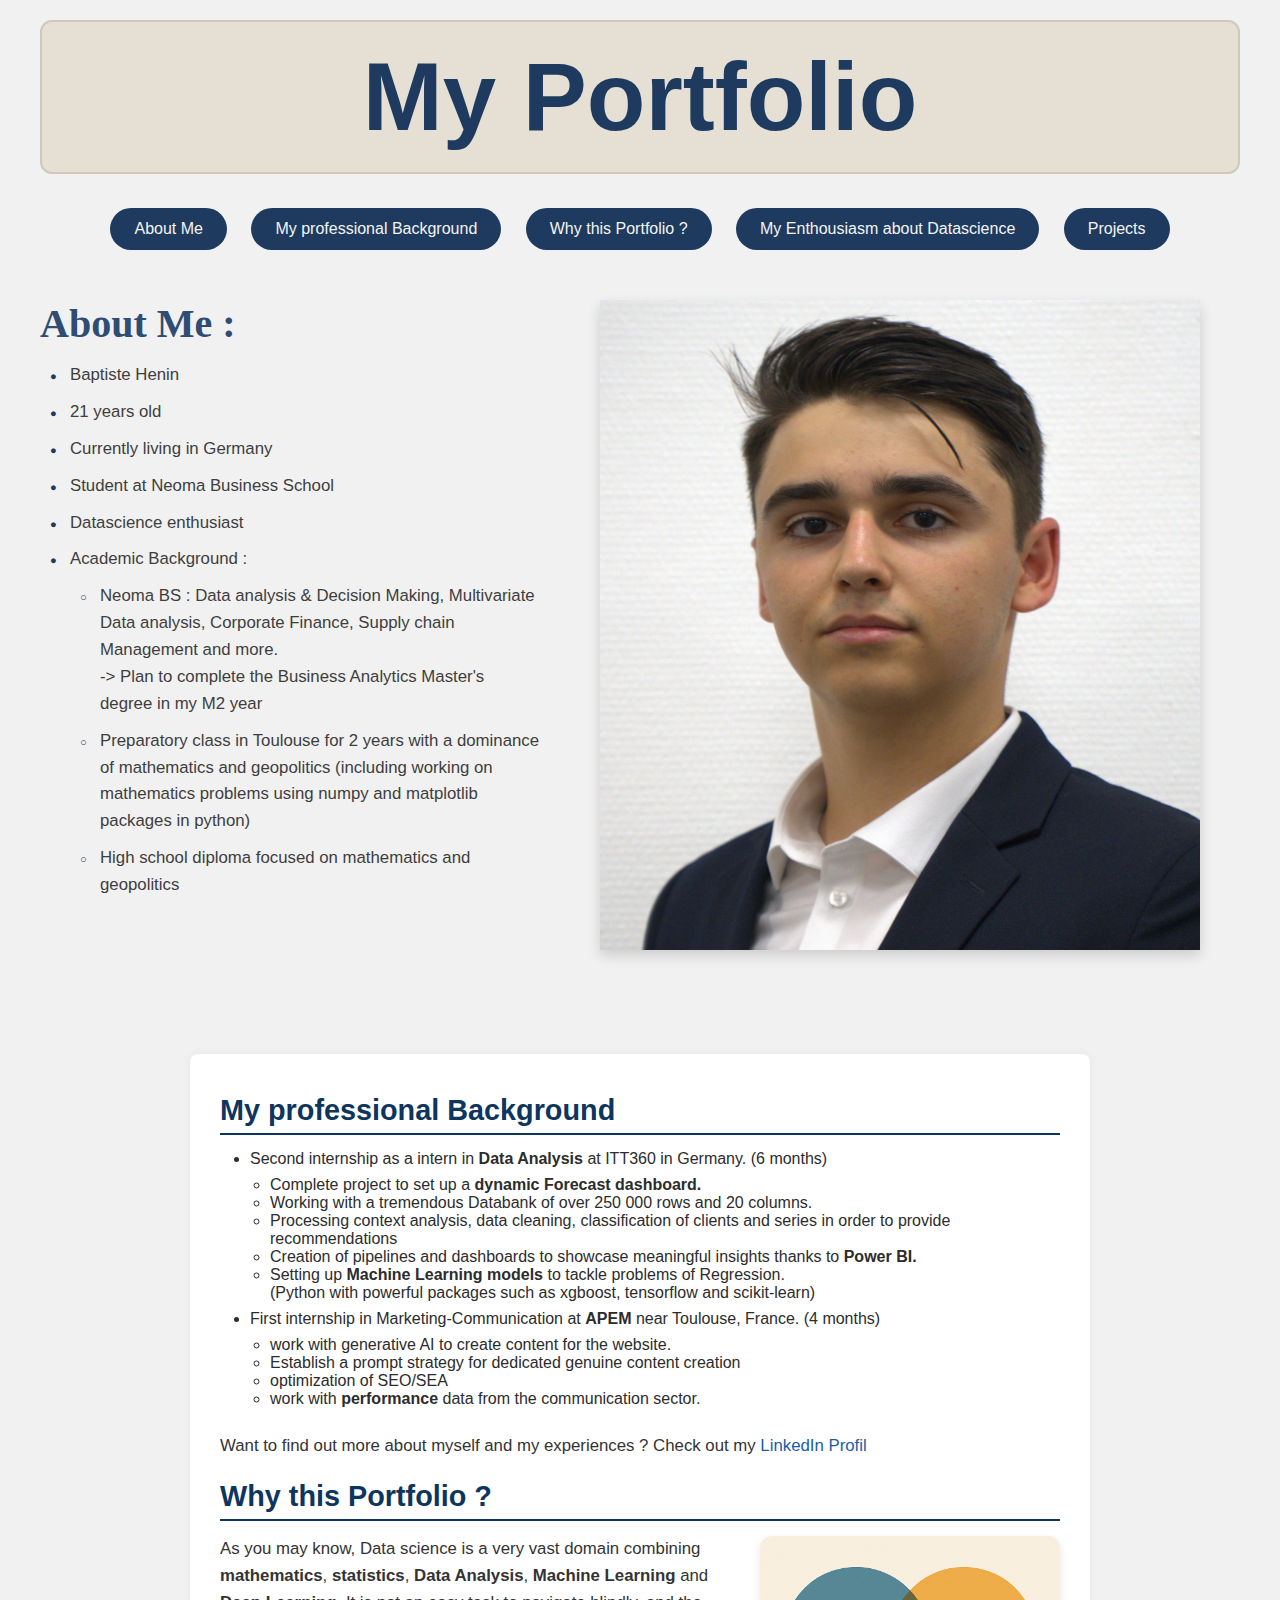
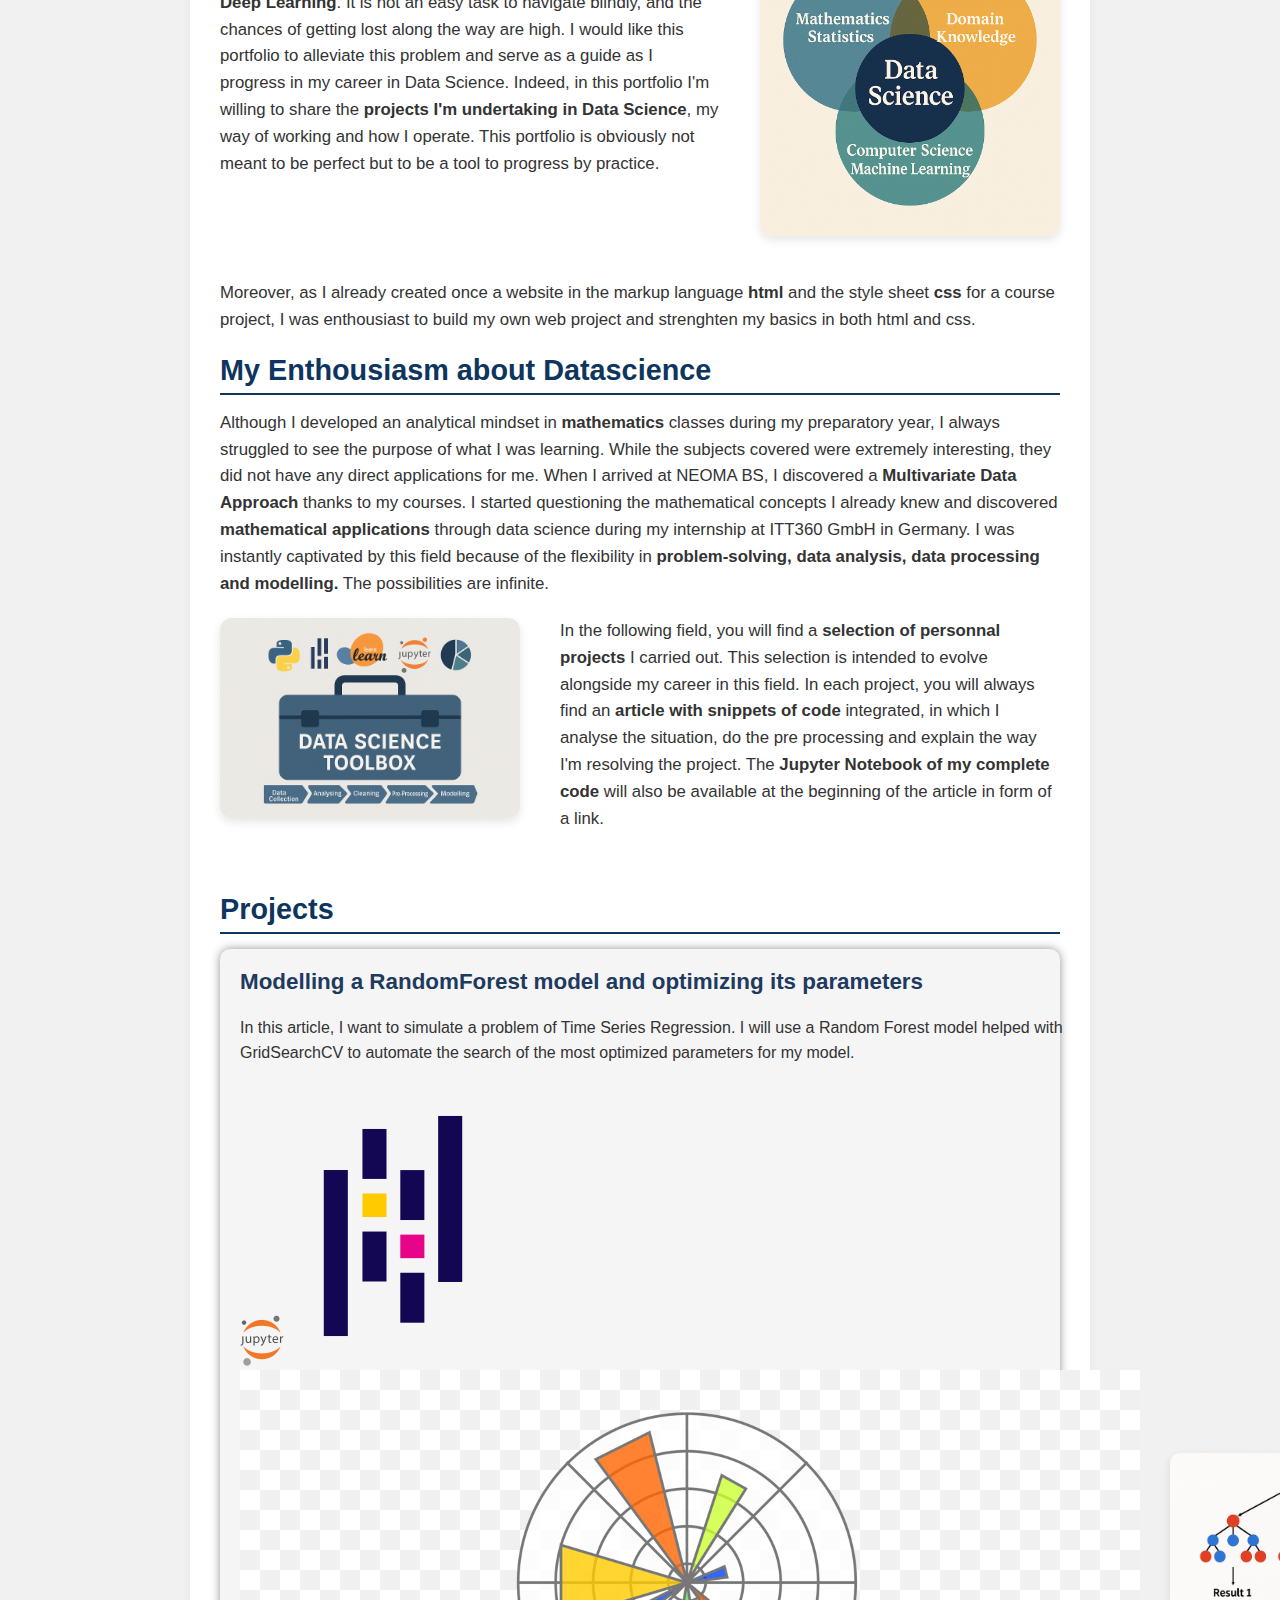
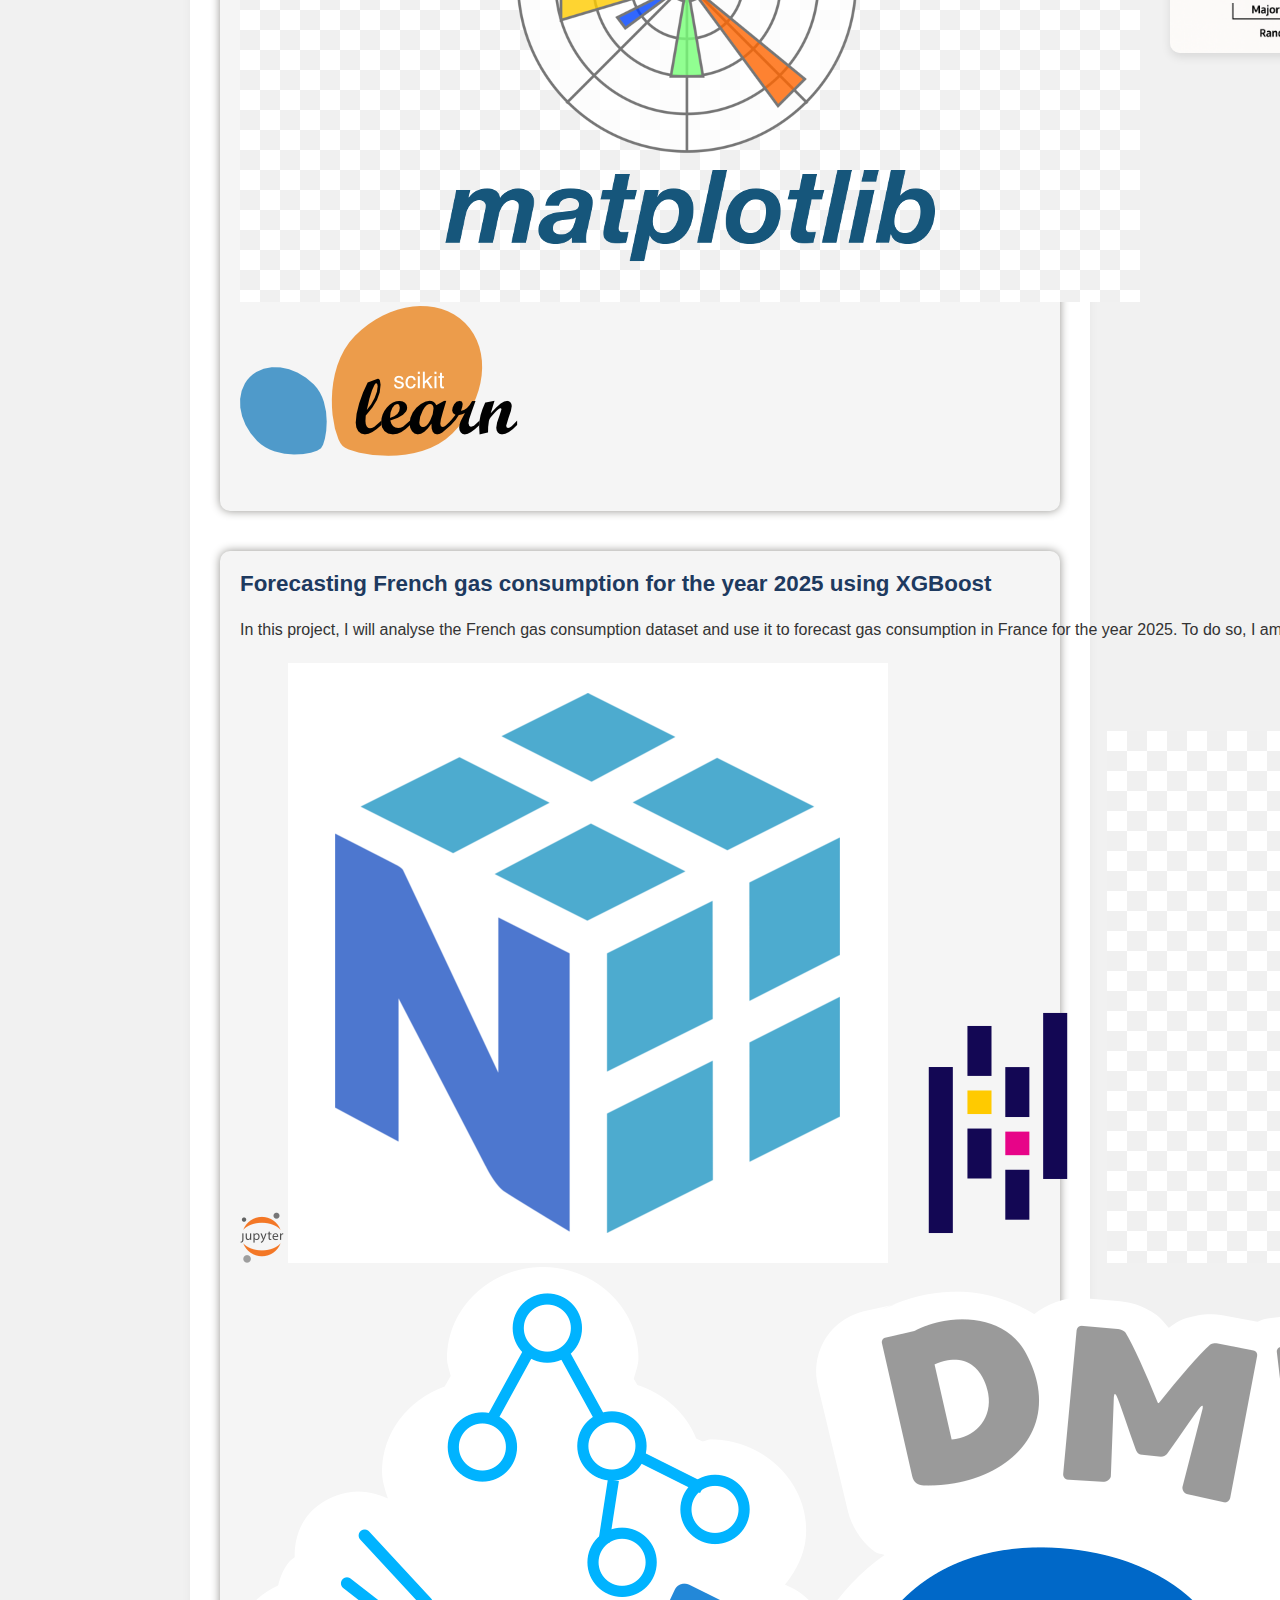
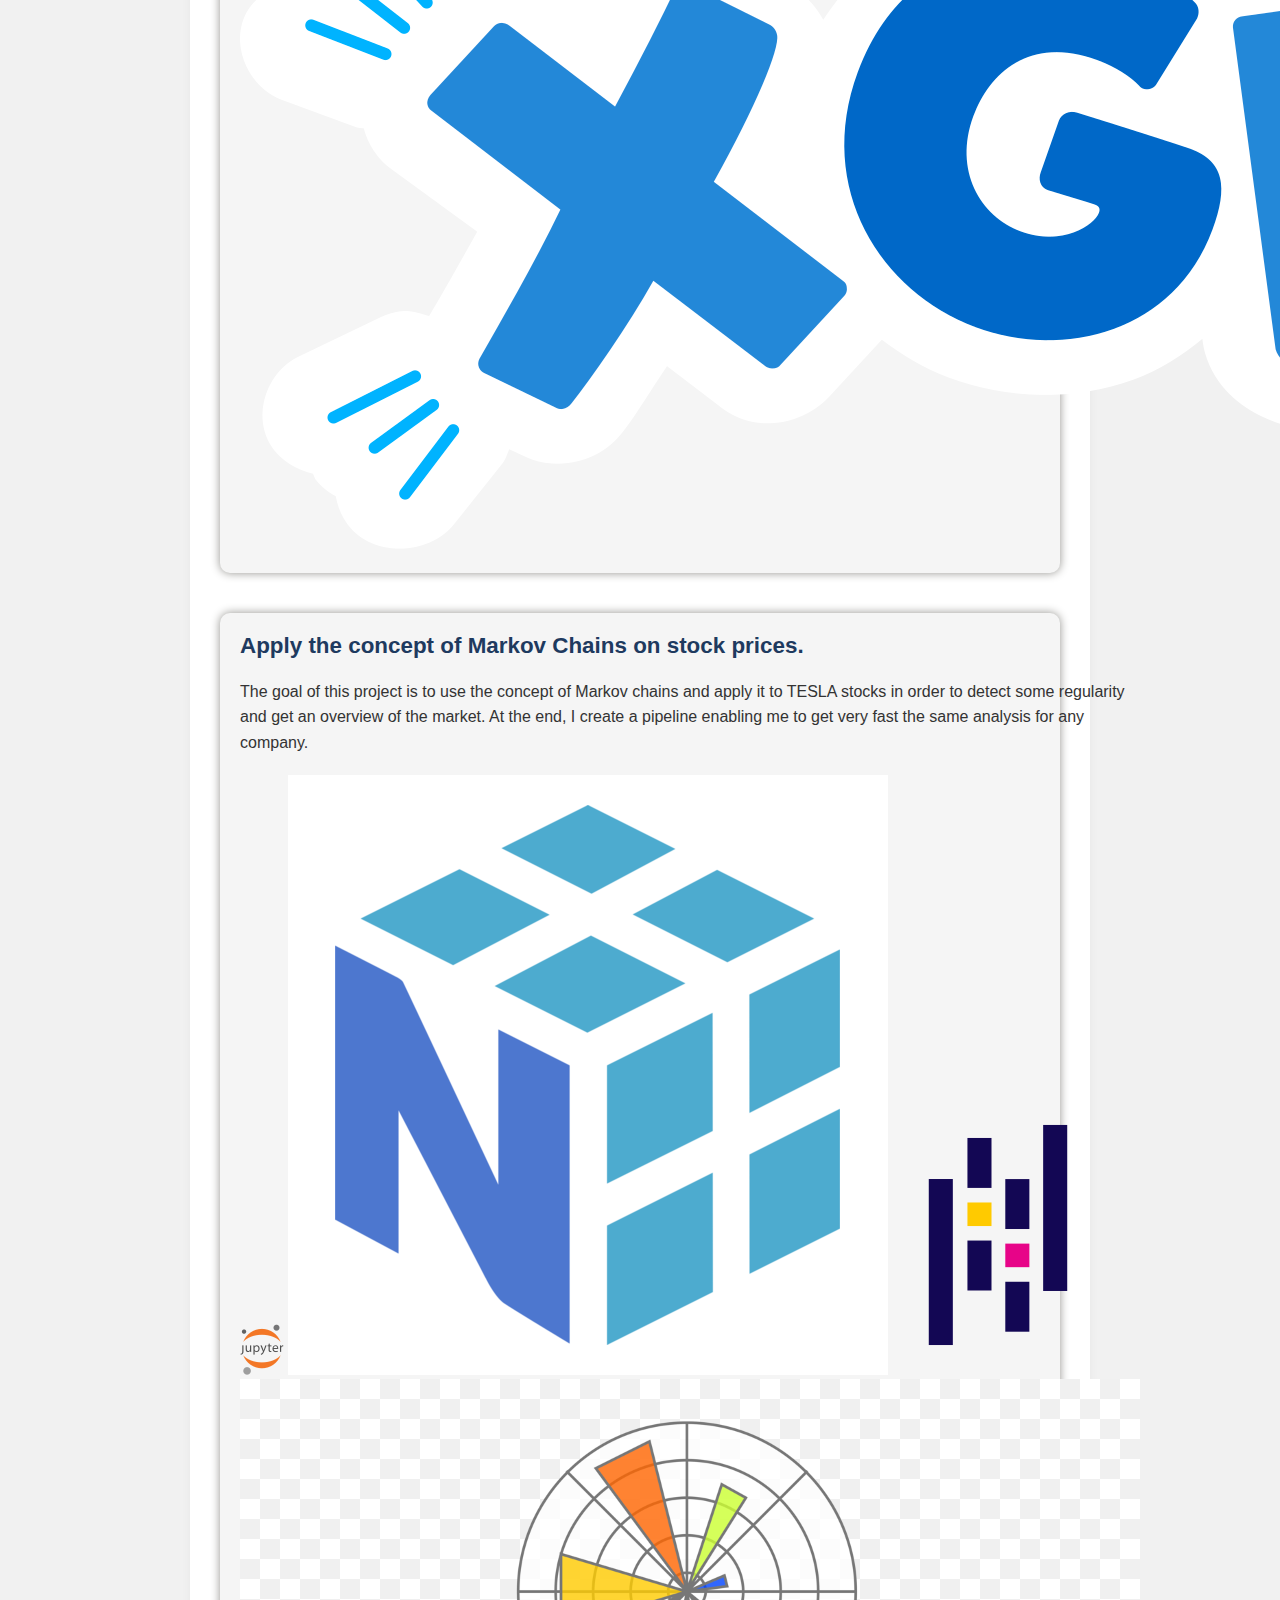
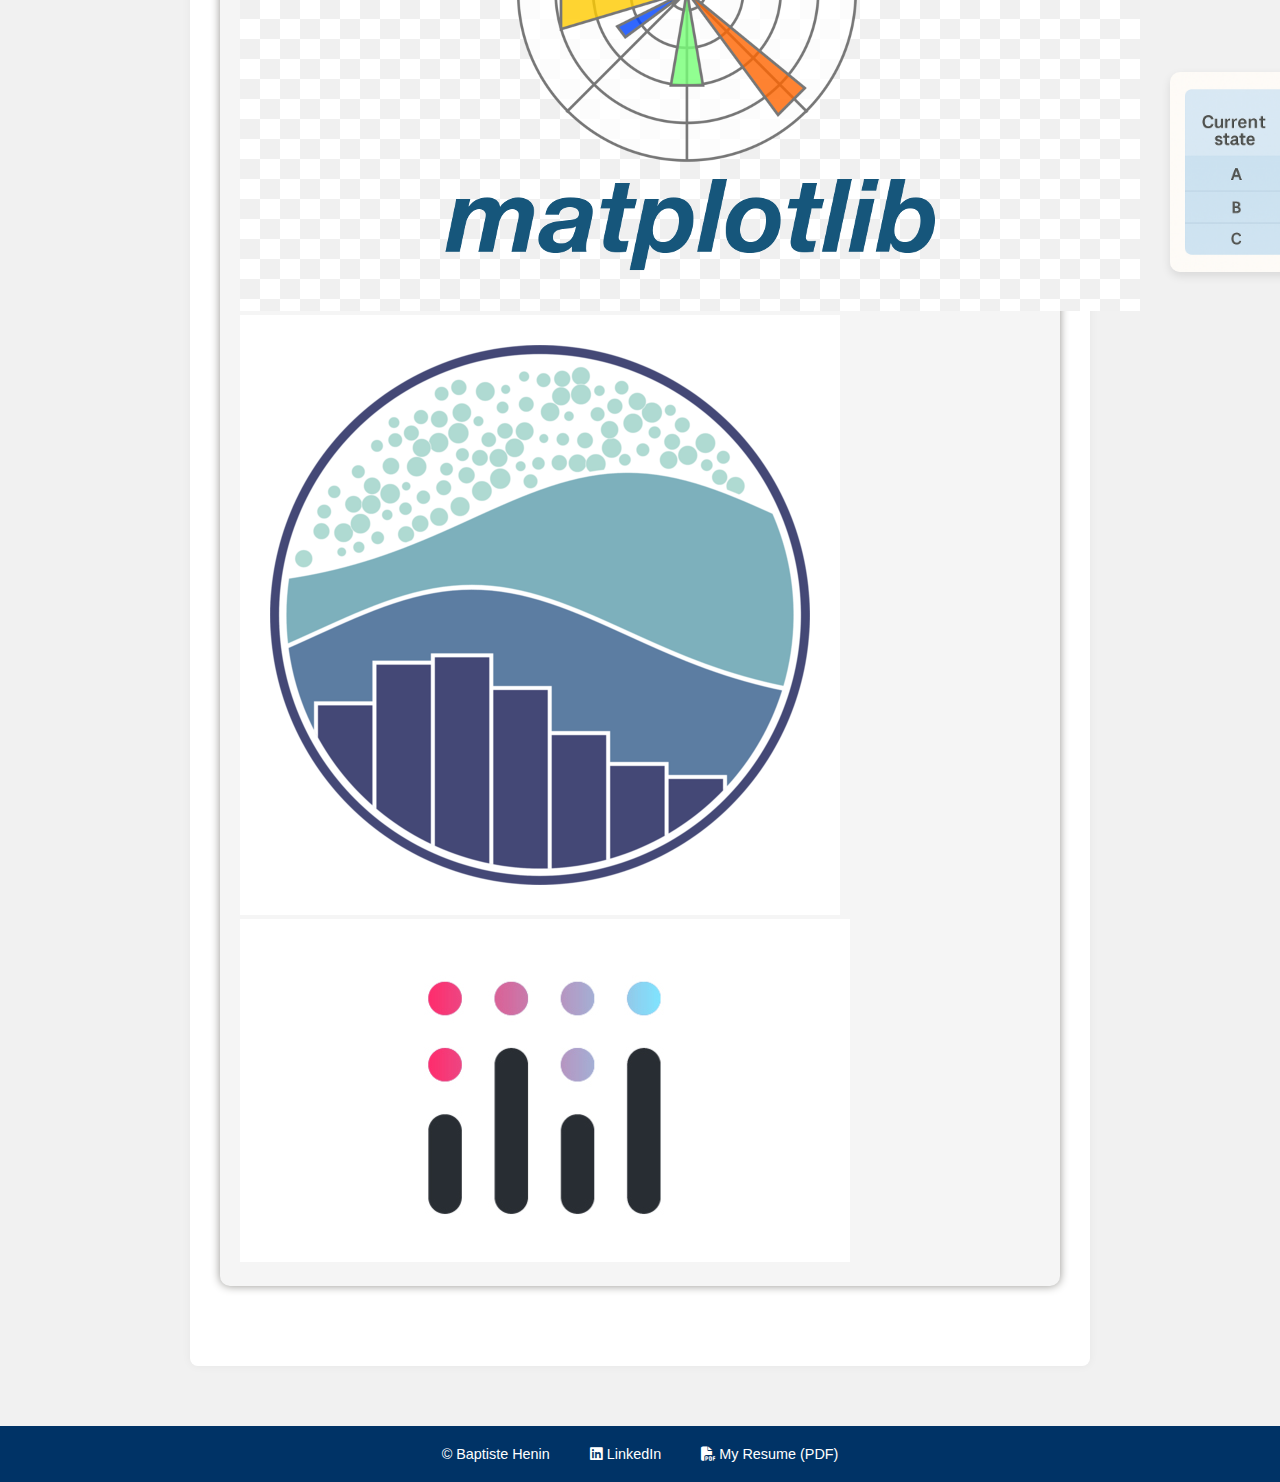
<file: index.html>
<!DOCTYPE html>
<html lang="en">
<head>
  <meta charset="UTF-8">
  <meta name="viewport" content="width=device-width, initial-scale=1.0">
  <title>My Portfolio : Baptiste Henin</title>
  <link rel="stylesheet" href="css/style.css">
  <link rel="icon" type="image/x-icon" href="annex/annex_index/favicon__.ico">
  <link rel="stylesheet" href="https://cdnjs.cloudflare.com/ajax/libs/font-awesome/6.5.0/css/all.min.css">
</head>
<body>
  <header>
    <h1>My Portfolio</h1>
    <br><br><br>
    <nav clas="nav_index.html">
      <a href="#About_Me">About Me</a>
      <a href="#My_Professional_Background">My professional Background</a>
      <a href="#Why_this_Portfolio">Why this Portfolio ?</a>
      <a href="#Enthousiasm_about_Datascience">My Enthousiasm about Datascience</a>
      <a href="#Projects">Projects</a>
    </nav>
    <div class="header-content">
      <div class="header-text">
        <h2 id="About_Me">About Me :</h2>
        <ul>
          <li>Baptiste Henin</li>
          <li>21 years old</li>
          <li>Currently living in Germany</li>
          <li>Student at Neoma Business School</li>
          <li>Datascience enthusiast</li>
          <li>Academic Background :</li>
          <ul>
            <li>Neoma BS : Data analysis & Decision Making, Multivariate Data analysis, Corporate Finance, Supply chain Management and more.<br>
              -> Plan to complete the Business Analytics Master's degree in my M2 year</li>
            <li>Preparatory class in Toulouse for 2 years with a dominance of mathematics and geopolitics (including working on mathematics problems using numpy and matplotlib packages in python)</li>
            <li>High school diploma focused on mathematics and geopolitics</li>
          </ul>
        </ul>
      </div>
      <div class="header-photo">
        <img src="annex/annex_index/photo_CV_Baptiste_.jpg" alt="Photo de Baptiste Henin">
      </div>
    </div>    
  </header>
  <main>
    <section class="professional_background", id="My_Professional_Background">
      <h2 class="main_h2">My professional Background</h2>
        <ul>
            <li>Second internship as a intern in <b>Data Analysis</b> at ITT360 in Germany. (6 months)</li>
                <ul>
                    <li>Complete project to set up a <b>dynamic Forecast dashboard.</b></li>
                    <li>Working with a tremendous Databank of over 250 000 rows and 20 columns.</li>
                    <li>Processing context analysis, data cleaning, classification of clients and series in order to provide recommendations</li>
                    <li>Creation of pipelines and dashboards to showcase meaningful insights thanks to <b>Power BI.</b></li>
                    <li>Setting up <b>Machine Learning models</b> to tackle problems of Regression.<br>
                    (Python with powerful packages such as xgboost, tensorflow and scikit-learn)</li>
                </ul>
            <li>First internship in Marketing-Communication at <b>APEM</b> near Toulouse, France. (4 months)</li>
                <ul>
                    <li>work with generative AI to create content for the website.</li>
                    <li>Establish a prompt strategy for dedicated genuine content creation</li>
                    <li>optimization of SEO/SEA</li>
                    <li>work with <b>performance</b> data from the communication sector.</li>
                </ul>
        </ul>
        <p>Want to find out more about myself and my experiences ? Check out my <a href="https://www.linkedin.com/in/baptiste-henin/">LinkedIn Profil</a></p>
    </section>
    <section class="Interest_presentation", id="Why_this_Portfolio">
        <h2 class="main_h2">Why this Portfolio ?</h2>
          <div class="illustrated-paragraph">
            <div class="text-left">
              <p>
                As you may know, Data science is a very vast domain combining <b>mathematics</b>, <b>statistics</b>, <b>Data Analysis</b>, <b>Machine Learning</b> and <b>Deep Learning</b>.
                It is not an easy task to navigate blindly, and the chances of getting lost along the way are high.
                I would like this portfolio to alleviate this problem and serve as a guide as I progress in my career in Data Science.
                Indeed, in this portfolio I'm willing to share the <b>projects I'm undertaking in Data Science</b>, my way of working and how I operate.
                This portfolio is obviously not meant to be perfect but to be a tool to progress by practice.<br><br>
              </p>
            </div>
            <div class="illustration-right">
              <img src="annex/annex_index/Data_Science_Illustration.png" alt="Data Science illustration">
            </div>
          </div>
          <p>
              Moreover, as I already created once a website in the markup language <b>html</b> and the style sheet <b>css</b> for a course project,
              I was enthousiast to build my own web project and strenghten my basics in both html and css. 
          </p> 
    </section>
    <section class="Enthousiasm_Datascience", id="Enthousiasm_about_Datascience">
      <h2 class="main_h2">My Enthousiasm about Datascience</h2>
      <p>
        Although I developed an analytical mindset in <b>mathematics</b> classes during my preparatory year, I always struggled to see the purpose of what I was learning.
        While the subjects covered were extremely interesting, they did not have any direct applications for me.
        When I arrived at NEOMA BS, I discovered a <b>Multivariate Data Approach</b> thanks to my courses. 
        I started questioning the mathematical concepts I already knew and discovered <b>mathematical applications</b> through data science during my internship at ITT360 GmbH in Germany.
        I was instantly captivated by this field because of the flexibility in <b>problem-solving, data analysis, data processing and modelling.</b>
        The possibilities are infinite.
      </p>
      <div class="illustrated-paragraph">
        <div class="illustration-right">
          <img src="annex/annex_index/Data_Science_Toolbox.png" alt="Data Science illustration">
        </div>
        <div class="text-left">
          <p>In the following field, you will find a <b>selection of personnal projects</b> I carried out. This selection is intended to evolve alongside my career in this field.
            In each project, you will always find an <b>article with snippets of code</b> integrated, in which I analyse the situation, do the pre processing and explain the way I'm resolving the project.
            The <b>Jupyter Notebook of my complete code</b> will also be available at the beginning of the article in form of a link.
          </p>
        </div>
      </div>
    </section>
    <section class="projects", id="Projects">
      <h2 class="main_h2">Projects</h2>
      <a href="Projects/project1/GridSearchCV + RandomForest.html" class="one-project">
        <h3 class="titre-project">
          Modelling a RandomForest model and optimizing its parameters
        </h3>
        <div class="project-content">
          <div class="description-section">
            <p class="description-project">
              In this article, I want to simulate a problem of Time Series Regression. 
              I will use a Random Forest model helped with GridSearchCV to automate the search of the most optimized parameters for my model.
            </p>
            <div class="tools-used">
              <img src="annex/annex_index/logos/Jupyter_Notebook_logo.png" alt="Jupyter Logo" class="tool-logo">
              <img src="annex/annex_index/logos/Pandas_logo.png" alt="Pandas Logo" class="tool-logo">
              <img src="annex/annex_index/logos/Matplotlib_logo.png" alt="Matplotlib Logo" class="tool-logo">
              <img src="annex/annex_index/logos/scikit-learn-logo.png" alt="Scikit-learn Logo" class="tool-logo">
            </div>
          </div>
          <img src="annex/annex_project1/Illustration_top_article.png" class="image-project">
        </div>
      </a>
      <a href="Projects/project2/XGBoost_Forecating_on_gas_consumption.html" class="one-project">
        <h3 class="titre-project">
          Forecasting French gas consumption for the year 2025 using XGBoost
        </h3>
        <div class="project-content">
          <div class="description-section">
            <p class="description-project">
              In this project, I will analyse the French gas consumption dataset and use it to forecast gas consumption in France for the year 2025.
              To do so, I am going to rely on the model XGBoost. 
            </p>
            <div class="tools-used">
              <img src="annex/annex_index/logos/Jupyter_Notebook_logo.png" alt="Jupyter Logo" class="tool-logo">
              <img src="annex/annex_index/logos/numpy_logo.png" alt="Numpy Logo" class="tool-logo">
              <img src="annex/annex_index/logos/Pandas_logo.png" alt="Pandas Logo" class="tool-logo">
              <img src="annex/annex_index/logos/Matplotlib_logo.png" alt="Matplotlib Logo" class="tool-logo">
              <img src="annex/annex_index/logos/scikit-learn-logo.png" alt="Scikit-learn Logo" class="tool-logo">
              <img src="annex/annex_index/logos/xgboost_logo.png" alt="XGBoost Logo" class="tool-logo">
            </div>
          </div>
          <img src="annex/annex_project2/Illustration_top_article.png" class="image-project">
        </div>
      </a>
      <a href="Projects/project3/Markov_chains.Tesla_stocks.html" class="one-project">
        <h3 class="titre-project">
          Apply the concept of Markov Chains on stock prices.
        </h3>
        <div class="project-content">
          <div class="description-section">
            <p class="description-project">
              The goal of this project is to use the concept of Markov chains and apply it to TESLA stocks in order to detect some regularity and get an overview of the market. 
              At the end, I create a pipeline enabling me to get very fast the same analysis for any company.
            </p>
            <div class="tools-used">
              <img src="annex/annex_index/logos/Jupyter_Notebook_logo.png" alt="Jupyter Logo" class="tool-logo">
              <img src="annex/annex_index/logos/numpy_logo.png" alt="Numpy Logo" class="tool-logo">
              <img src="annex/annex_index/logos/Pandas_logo.png" alt="Pandas Logo" class="tool-logo">
              <img src="annex/annex_index/logos/Matplotlib_logo.png" alt="Matplotlib Logo" class="tool-logo">
              <img src="annex/annex_index/logos/Seaborn_logo.png" alt="Seaborn Logo" class="tool-logo">
              <img src="annex/annex_index/logos/plotly_logo.png" alt="Plotly Logo" class="tool-logo">
            </div>
          </div>
          <img src="annex/annex_project3/Transition_matrix.png" class="image-project">
        </div>
      </a>
    </section>
  </main>
  <footer class="personnal_contact">
    <div class="footer-container">
      <p>&copy; Baptiste Henin</p>
      <p>
        <a href="https://www.linkedin.com/in/baptiste-henin/">
          <i class="fab fa-linkedin"></i> LinkedIn
        </a>
      </p>
      <p>
        <a href="annex/annex_index/Resume_Baptiste_Henin.pdf">
          <i class="fas fa-file-pdf"></i> My Resume (PDF)
        </a>
      </p>
    </div>
  </footer>
</body>
</html>
</file>
<file: css/style.css>
/* === Réinitialisation de base === */
* {
    margin: 0;
    padding: 0;
    box-sizing: border-box;
  }
  
  /* === Corps général === */
  body {
    font-family: 'Segoe UI', Arial, sans-serif;
    background-color: #f1f1f1; /* gris très clair */
    color: #2c2c2c;
  }
  
  /* === HEADER === */
  header {
    background-color: #f1f1f1; /* gris très clair */
    padding: 20px 40px 0px;
  }
  
  /* === NAVIGATION BAR === */
  nav {
    text-align: center;
    margin-bottom: 50px;
    margin-top: -20px;
  }
  
  nav a {
    display: inline-block;
    background-color: #1e3a5f;
    color: #f4f4f4;
    text-decoration: none;
    padding: 12px 24px;
    border-radius: 25px;
    margin: 0 10px;
    font-size: 1rem;
    transition: transform 0.2s ease, background-color 0.2s ease;
  }
  
  nav a:hover {
    transform: scale(1.07);
    background-color: #345f8c;
  }
  
  /* === STRUCTURE DU CONTENU DU HEADER === */
  .header-content {
    display: flex;
    justify-content: space-between;
    align-items: flex-start;
    gap: 60px;
    margin-top: 40px;
  }
  
  /* === PARTIE TEXTE À GAUCHE === */
  .header-text {
    flex: 2;
  }
  
  /* TITRE H1 CENTRÉ DANS UN BANDEAU */
  h1 {
    font-size: 6rem;
    color: #1e3a5f;
    text-align: center;
    background-color: #e6e0d4; /* couleur douce qui se marie avec le header */
    border: 2px solid #d0c8b8; /* contour léger */
    padding: 20px;
    border-radius: 12px;
    margin-bottom: 0px;
  }
  
  /* SOUS-TITRE H2 ÉLÉGANT */
  .header-text h2 {
    font-family: 'Georgia', serif;
    font-size: 2.5rem;
    color: #2f4c73;
    margin-bottom: 15px;
    text-align: left;
  }
  
  /* === LISTES === */
  .header-text ul {
    list-style-type: none;
    margin-left: 30px;
  }
  
  .header-text li {
    margin-bottom: 10px;
    font-size: 1.05rem;
    line-height: 1.6;
    color: #3e3e3e;
    position: relative;
  }
  
  /* PUCES PERSONNALISÉES */
  .header-text ul > li::before {
    content: "●";
    color: #1e3a5f;
    font-size: 0.7rem;
    position: absolute;
    left: -20px;
    top: 6px;
  }
  
  .header-text ul ul > li::before {
    content: "○";
    color: #1e3a5f;
    font-size: 0.7rem;
    left: -20px;
    top: 6px;
  }
  
  /* === IMAGE À DROITE === */
  .header-photo {
    margin-top: 0px;
    margin-right: 40px;
    margin-bottom: 40px;
  }
  .header-photo img {
    max-width: auto;
    max-height: 650px;
    width: 600px;
    /*height: auto;
    border-radius: 12px;*/
    box-shadow: 0 6px 12px rgba(0, 0, 0, 0.15);
  }
  
  /* === SECTIONS PRINCIPALES === */
  main {
    max-width: 900px;
    margin: 60px auto;
    padding: 40px 30px;
    background-color: #ffffff;
    box-shadow: 0 0 10px rgba(0, 0, 0, 0.05);
    border-radius: 8px;
  }
  
  /* TITRES DES SECTIONS */
  main h2 {
    font-size: 1.8rem;
    color: #0d355e;
    margin-bottom: 15px;
    position: relative;
    font-weight: bold;
  }
  
  /* LIGNE DE SÉPARATION SOUS h2 */
  main h2::after {
    content: '';
    display: block;
    width: 100%;
    height: 2px;
    background-color: #0d355e;
    margin-top: 6px;
  }
  
  /* LISTES DANS LE MAIN */
  main ul {
    list-style-type: disc;
    padding-left: 30px;
    margin-bottom: 25px;
  }
  
  main ul ul {
    list-style-type: circle;
    margin-top: 8px;
    margin-bottom: 8px;
    padding-left: 20px;
  }
  
  /* LIENS */
  main a {
    color: #1a5da3;
    text-decoration: none;
    font-weight: 500;
  }
  
  main a:hover {
    text-decoration: underline;
  }
  
  /* PARAGRAPHES */
  main p {
    margin-bottom: 20px;
    font-size: 1.05rem;
    line-height: 1.6;
    color: #333;
  }

.illustrated-paragraph {
  display: flex;
  align-items: flex-start;
  gap: 40px;
  margin-bottom: 40px;
}

.text-left {
  flex: 1;
}

.illustration-right img {
  width: 300px;
  height: auto;
  border-radius: 12px;
  box-shadow: 0 4px 10px rgba(0, 0, 0, 0.1);
}

/* == Layout Project == */
.one-project {
  display: flex;
  flex-direction: column;
  gap: 20px;
  padding: 20px;
  background-color: #f5f5f5;
  border-radius: 10px;
  box-shadow: 0 0 10px #94938f;
  margin-bottom: 40px;
  text-decoration: none;
  transition: transform 0.2s ease, box-shadow 0.2s ease;
  color: inherit;
  text-decoration: none !important;
  cursor: pointer;
}

.one-project:hover {
  transform: scale(1.02);
  box-shadow: 0 6px 16px rgba(0, 0, 0, 0.2);
  text-decoration: none !important;
}

/* Titre */
.titre-project {
  font-size: 1.4rem;
  font-weight: bold;
  color: #1e3a5f;
  margin: 0;
}

/* Contenu aligné */
.project-content {
  display: flex;
  justify-content: space-between;
  align-items: center;
  gap: 30px;
}

/* Description */
.description-project {
  flex: 2;
  font-size: 1rem;
  line-height: 1.6;
  color: #333;
}

/* Image */
.image-project {
  flex: 1;
  max-width: 300px;
  height: auto;
  border-radius: 10px;
  box-shadow: 0 4px 10px rgba(0, 0, 0, 0.1);
}

/* === FOOTER === */
footer {
  background-color: #003366;
  color: white;
  text-align: center;
  padding: 20px;
  font-size: 0.9em;
}

.footer-container {
  display: flex;
  justify-content: center;
  gap: 40px; /* espace horizontal entre les blocs */
  flex-wrap: wrap; /* pour que ça passe en mobile */
  align-items: center;
}

.footer-container p {
  margin: 0;
}

.footer-container a {
  color: #ffffff;
  text-decoration: none;
}

.footer-container a:hover {
  text-decoration: underline;
}
</file>
